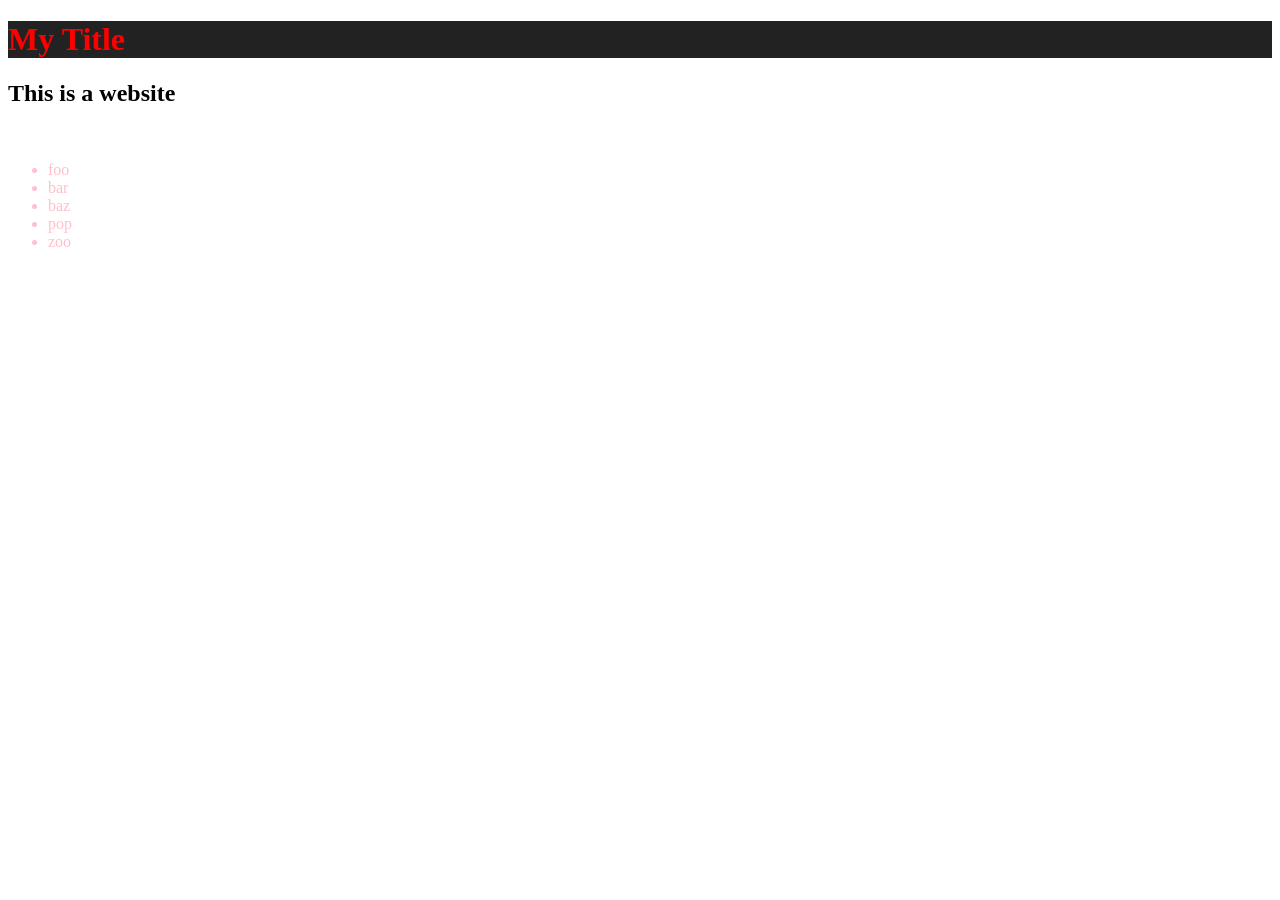
<file: week_02_day01_basics/2_extras/index.html>
<!DOCTYPE html>
<html lang="en">
<head>
  <meta charset="UTF-8">
  <meta name="viewport" content="width=device-width, initial-scale=1.0">
  <meta http-equiv="X-UA-Compatible" content="ie=edge">
  <title>DOM Preview</title>
</head>
<body>
  <h1 id="myHeading">My Title</h1>
  <h2>This is a website</h2>

  <br>

  <ul>
    <li>foo</li>
    <li>bar</li>
    <li id="myItem">baz</li>
    <li>pop</li>
    <li>zoo</li>
  </ul>

  <div class="container">

  </div>
  <script src="dom_preview.js"></script>
</body>

</html>
</file>
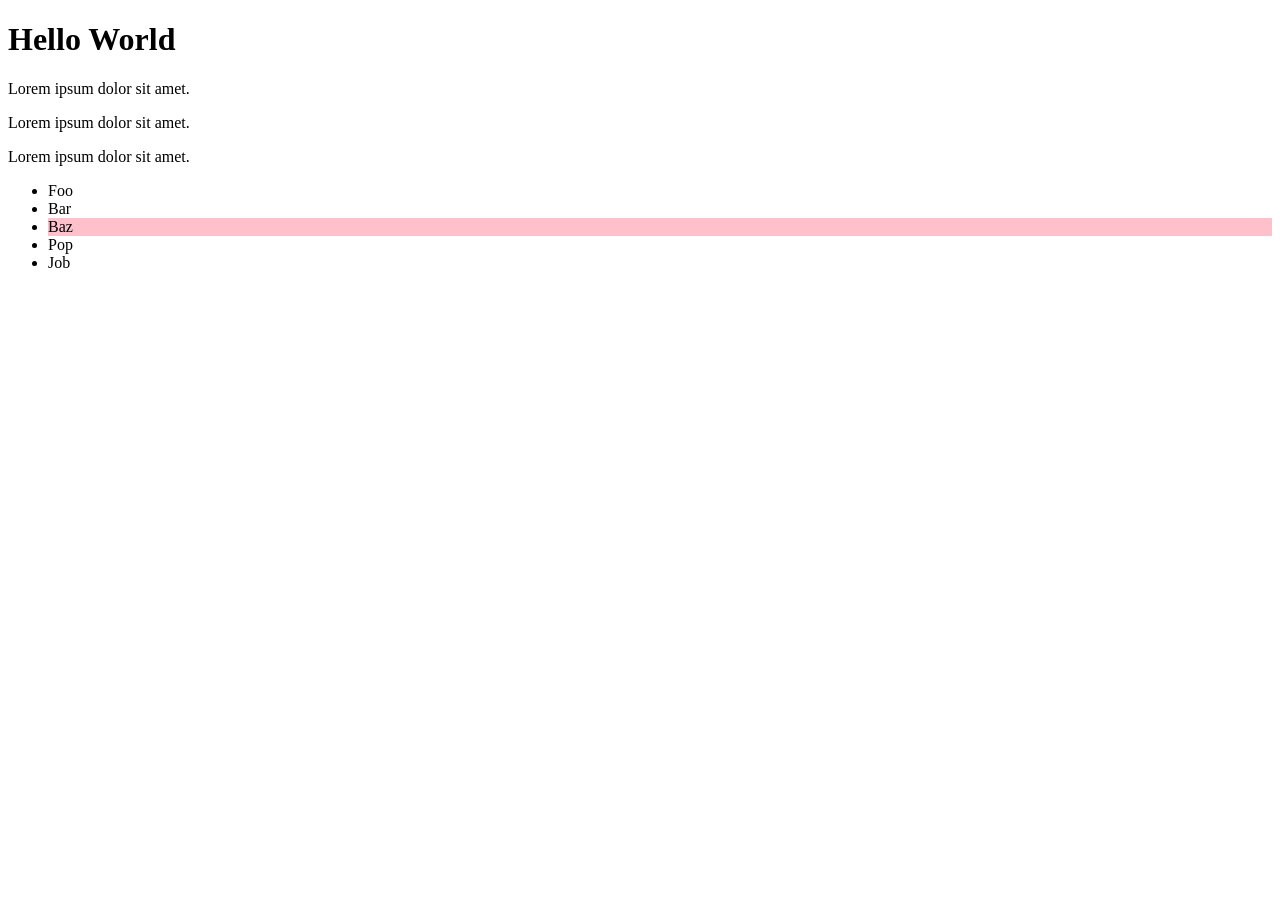
<file: week_04_day_01_basics/02_dom_basics/index.html>
<!DOCTYPE html>
<html lang="en">
<head>
  <meta charset="UTF-8">
  <meta name="viewport" content="width=device-width, initial-scale=1.0">
  <title>Dom Manipulation</title>
</head>
<body>
  <h1>Hello World</h1>
  <p class="golden">Lorem ipsum dolor sit amet.</p>
  <p class="golden">Lorem ipsum dolor sit amet.</p>
  <p>Lorem ipsum dolor sit amet.</p>
  <ul>
    <li>Foo</li>
    <li>Bar</li>
    <li id="baz">Baz</li>
    <li>Pop</li>
    <li class="foo">Job</li>
  </ul>
  <script src="script.js"></script>
</body>
</html>
</file>
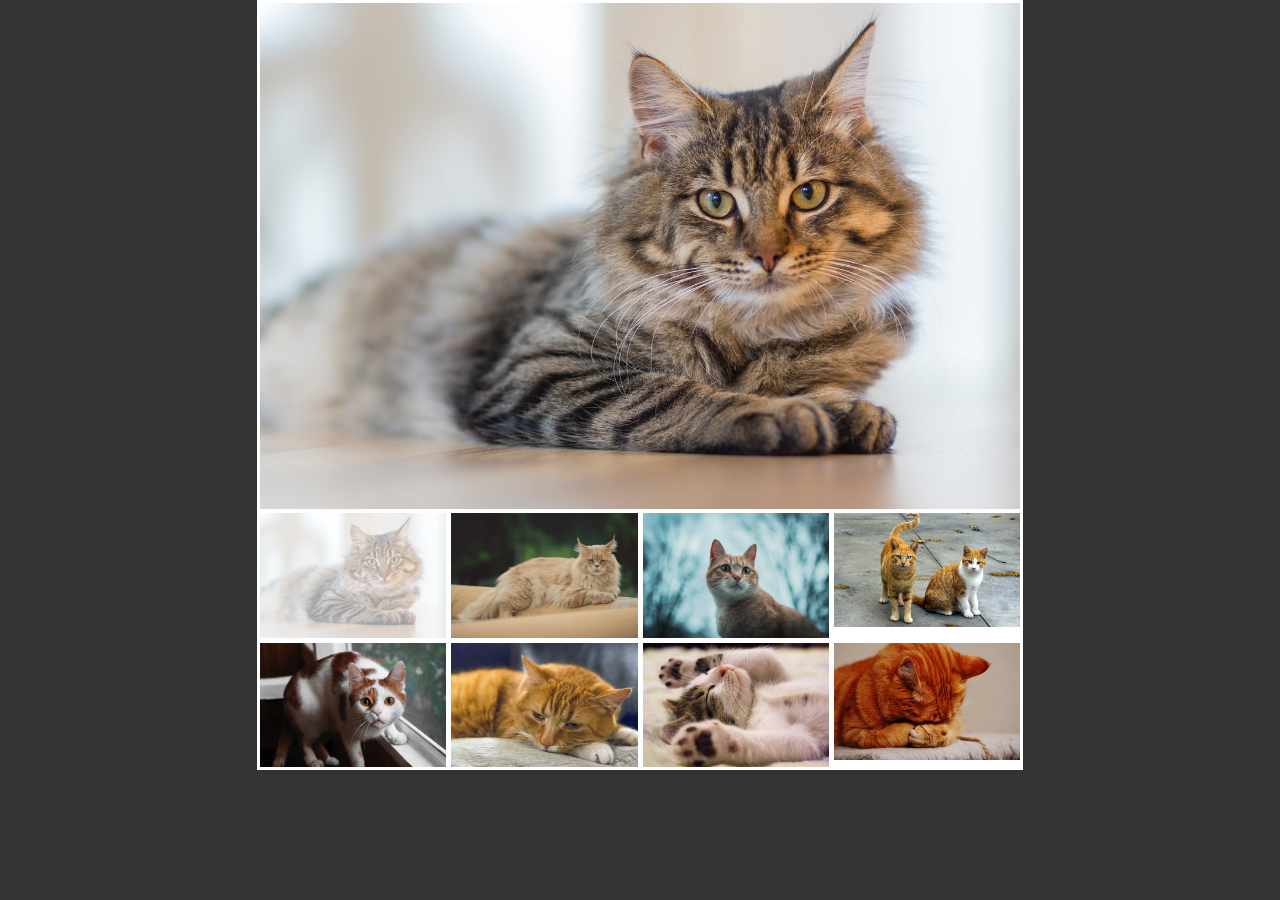
<file: week_04_day_02_dom copy/03_image_gallery/index.html>
<!DOCTYPE html>
<html>
<head>
  <meta charset="utf-8">
  <meta http-equiv="X-UA-Compatible" content="IE=edge">
  <title>Image Gallery</title>
  <meta name="viewport" content="width=device-width, initial-scale=1">
  <link rel="stylesheet" type="text/css" media="screen" href="style.css">
  
</head>
<body>

  <div class="container">
    <div class="main-img">
      <img src="images/cat1.jpg" id="active">
    </div>
    <div class="images">
      <img src="images/cat1.jpg" alt="cat">
      <img src="images/cat2.jpg" alt="cat">
      <img src="images/cat3.jpg" alt="cat">
      <img src="images/cat4.jpg" alt="cat">
      <img src="images/cat5.jpg" alt="cat">
      <img src="images/cat6.jpg" alt="cat">
      <img src="images/cat7.jpg" alt="cat">
      <img src="images/cat8.jpg" alt="cat">
    </div>
  </div>

  
  <script src="unterricht.js"></script>
</body>
</html>
</file>
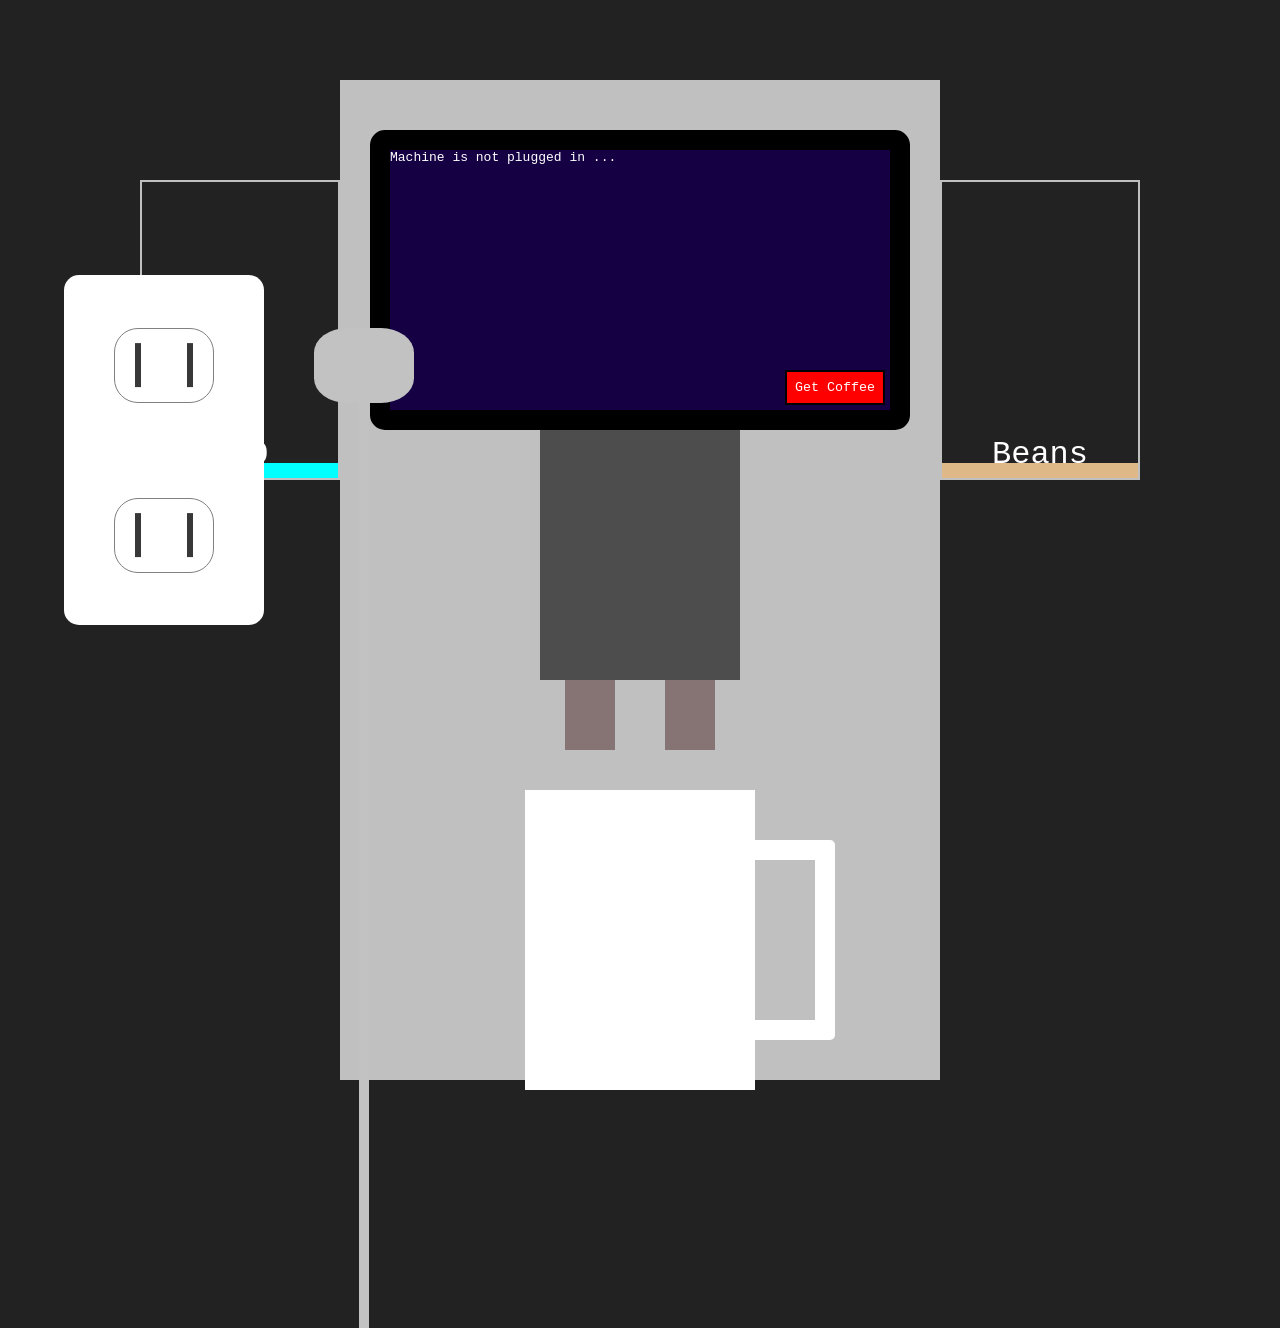
<file: week_04_day_02_dom copy/04_coffee_dom/index.html>
<!DOCTYPE html>
<html lang="en">
<head>
  <meta charset="UTF-8">
  <meta name="viewport" content="width=device-width, initial-scale=1.0">
  <meta http-equiv="X-UA-Compatible" content="ie=edge">
  <link rel="stylesheet" href="style.css">
  <title>Coffee DOM</title>
</head>
<body>
  <div class="machine">
    <div class="water-container">
      <div class="water"></div>
    </div>
    <div class="beans-container">
      <div class="beans"></div>
    </div>
    <div class="controls">
      <div class="display"></div>
      <button class="getCoffee">Get Coffee</button>
    </div>
    <div class="nuzzles">
      <div class="nuzzle left"></div>
      <div class="nuzzle right"></div>
    </div>
    <div class="mug">
      <div class="handle"></div>
      <div class="steam"></div>
    </div>
  </div>

  <div class="outlet">
    <div class="socket top"></div>
    <div class="socket bottom"></div>
    <div class="plug">
      <div class="cable"></div>
    </div>
  </div>

  <script src="code.js"></script>
</body>
</html>
</file>
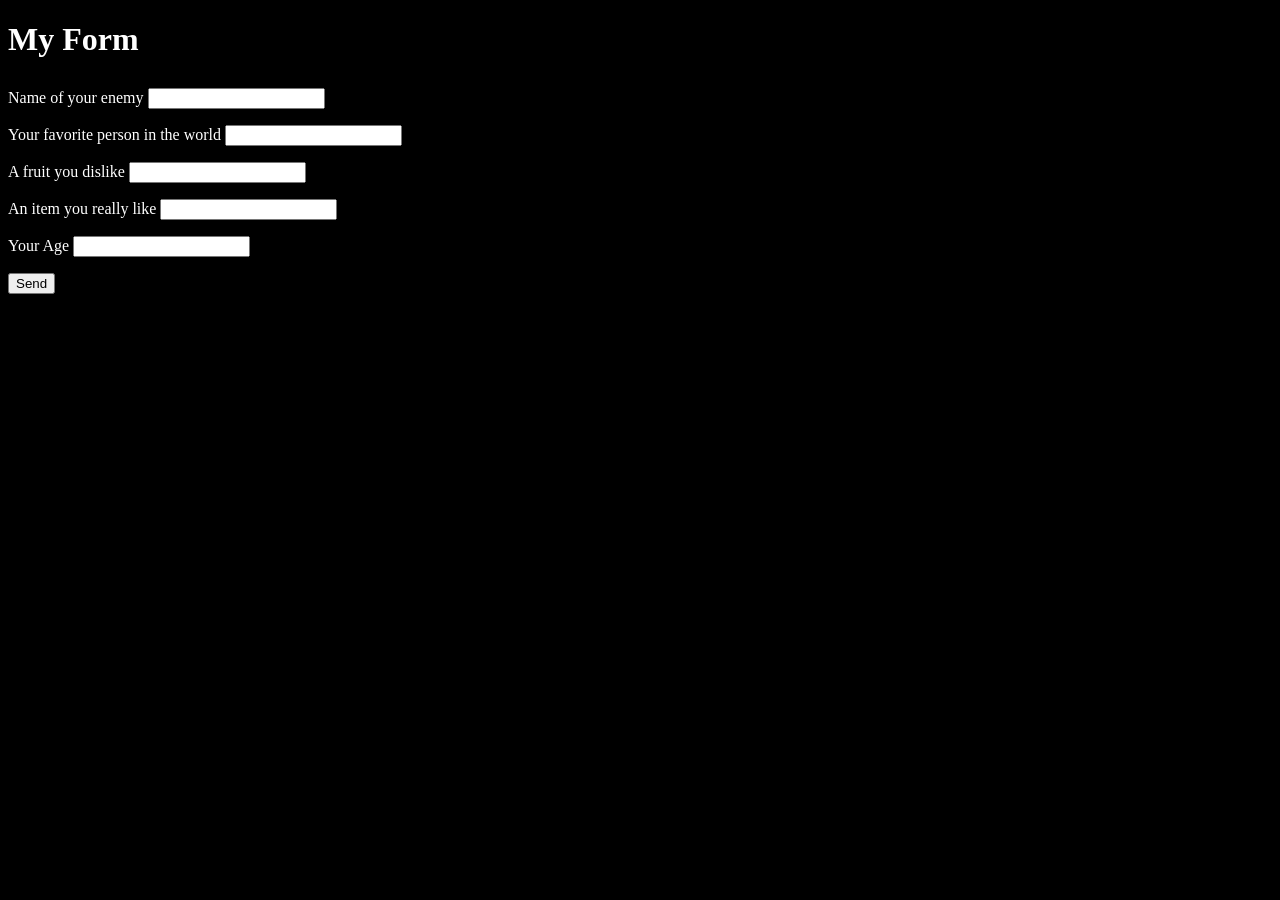
<file: week_04_day_02_dom/01_input_values/index.html>
<!DOCTYPE html>
<html>
<head>
  <meta charset="utf-8">
  <meta http-equiv="X-UA-Compatible" content="IE=edge">
  <title>Page Title</title>
  <meta name="viewport" content="width=device-width, initial-scale=1">
  <style>
  body{
    background-color: black;
    color: white;
  }
  span.storyItem{
    color:red;
  }
  input, label {
    margin: 0.5rem 0;
  }
  </style>
  
</head>
<body>
  
  <h1>My Form</h1>
  <form>

    <label for="enemy">Name of your enemy</label>
    <input type="text" id="enemy"><br>
    <label for="hero">Your favorite person in the world</label>
    <input type="text" id="hero"><br>
    <label for="fruit">A fruit you dislike</label>
    <input type="text" id="fruit"><br>
    <label for="item">An item you really like</label>
    <input type="text" id="item"><br>
    <label for="age">Your Age</label>
    <input type="number" id="age"><br>
    
    <input id="submit" type="submit" value="Send">

  </form>
  <div></div>
  <script src="story.js"></script>
</body>
</html>
</file>
<file: week_04_day_02_dom copy/03_image_gallery/style.css>
body{
  margin: 0;
  padding: 0;
  background: #333;
  
}

.container{
  max-width: 760px;
  margin: auto;
  border: white solid 3px;
  background: white;
}

.main-img img,
.images img{
  width: 100%;
}

.images {
  display: grid;
  grid-template-columns: repeat(4, 1fr);
  grid-gap: 5px;
}








/*Fade in animation*/

@keyframe fadeIn {
  to {
    opacity:1;
  }
}

.fade-in {
  opacity: 0;
  animation: fadeIn 0.5s ease-in 1 forwards;
}


/* DROPDOWN */

nav{
  width: 100%;
  height: 8vh;
  background: #629eda;
  margin: 0;
  padding: 0;
}
</file>
<file: week_04_day_02_dom copy/04_coffee_dom/style.css>
/* === Small CSS Reset === */
*{
  margin: 0;
  padding: 0;
}
*, *::after, *::before{
  box-sizing: border-box;
}

body{ 
  background: #222;
  display: flex;
  justify-content: center;
  overflow: hidden;
}

.machine{
  margin-top: 5rem;
  background: silver;
  width: 600px;
  height: 1000px;
  position: relative;
}

.water-container {
  background: transparent;
  border: solid 2px silver;
  width: 200px;
  height: 300px;
  position: absolute;
  right: 100%;
  bottom: 600px;
}

.water-container :after {
  content: 'H20';
  position: absolute;
  bottom: 5px;
  left: 50%;
  transform: translateX(-50%);
  color: white;
  font-family: monospace;
  font-size: 2rem;
}

.beans-container {
  background: transparent;
  border: solid 2px silver;
  width: 200px;
  height: 300px;
  position: absolute;
  left: 100%;
  bottom: 600px;
}
.beans-container:after {
  content: 'Beans';
  position: absolute;
  bottom: 5px;
  left: 50%;
  transform: translateX(-50%);
  color: white;
  font-family: monospace;
  font-size: 2rem;
}

.controls {
  position: absolute;
  width: 90%;
  height: 300px;
  border-radius: 15px;
  background: rgb(20, 0, 66);
  left: 50%;
  top: 5%;
  transform: translateX(-50%);
  border: solid 20px black;
  color: white;
  font-family: monospace;
}

.getCoffee{
  position: absolute;
  background: red;
  border: solid 2px black;
  color: white;
  font-family: monospace;
  padding: 0.5rem;
  bottom: 5px;
  right: 5px;
}

.nuzzles{
  width: 200px;
  height: 250px;
  background: rgb(77, 77, 77);
  position: absolute;
  top: calc(300px + 5%);
  left: 50%;
  transform: translateX(-50%);
}
.nuzzle{
  width: 50px;
  height: 70px;
  background: rgb(134, 116, 116);
  position: absolute;
  top: 100%;
}
.nuzzle.left{
  left: 25px;
}
.nuzzle.right{
  right: 25px;
}

.outlet{
  position: absolute;
  left: 4rem;
  top: 50%;
  transform: translateY(-50%);
  width: 200px;
  height: 350px;
  background-color: white;
  border-radius: 15px;
}

.socket{
  position: relative;
  border: solid 1px grey;
  width: 100px;
  height: 75px;
  border-radius: 24px;
  position: absolute;
  left: 50%;
  transform: translateX(-50%);
}
.socket.top{
  top: 15%;
}
.socket.bottom{
  bottom: 15%;
}
.socket:before{
  content: '';
  width: 6px;
  height: 60%;
  background-color: rgb(56, 56, 56);
  position: absolute;
  left: 20px;
  top: 50%;
  transform: translateY(-50%);
}
.socket:after{
  content: '';
  width: 6px;
  height: 60%;
  background-color: rgb(56, 56, 56);
  position: absolute;
  right: 20px;
  top: 50%;
  transform: translateY(-50%);
}

.plug{
  position: absolute;
  top: 15%;
  left: 150%;
  transform: translateX(-50%);
  background: rgb(194, 194, 194);
  width: 100px;
  height: 75px;
  border-radius: 33%;
}

.cable{
  background: rgb(194, 194, 194);
  width: 10px;
  height: 1000px;
  position: absolute;
  left: 50%;
  transform: translateX(-50%);
}

.mug{
  width: 230px;
  height: 300px;
  background: white;
  position: absolute;
  left: 50%;
  transform: translateX(-50%);
  bottom: -10px;
}

.handle{
  position: absolute;
  width: 100px;
  height: 200px;
  border: solid 20px white;
  border-radius: 5px;
  left: calc(100% - 20px);
  top: 50%;
  transform: translateY(-50%);
}

.beans{
  background-color: burlywood;
  width: 100%;
  height: 5%;
  position: absolute;
  bottom: 0;
}

.water{
  background-color: aqua;
  width: 100%;
  height: 5%;
  position: absolute;
  bottom: 0;
}

.steam{
  position: absolute;
  bottom: 100%;
  right: 100%;
  background: rgb(255, 255, 255);
  width: 100px;
  height: 180px;
  transform: rotate(-30deg);
  border-radius: 50%;
  display: none;
  z-index: -1;
  border: solid 1px rgb(146, 146, 146);
}
.steam:after{
  content: '';
  width: 60px;
  height: 40px;
  background: rgb(255, 255, 255);
  border: solid 1px rgb(146, 146, 146);
  transform: rotate(90deg);
  border-radius: 50%;
  position: absolute;
  top: 100%;
  left: 50%;
  z-index: -2;
}
</file>
